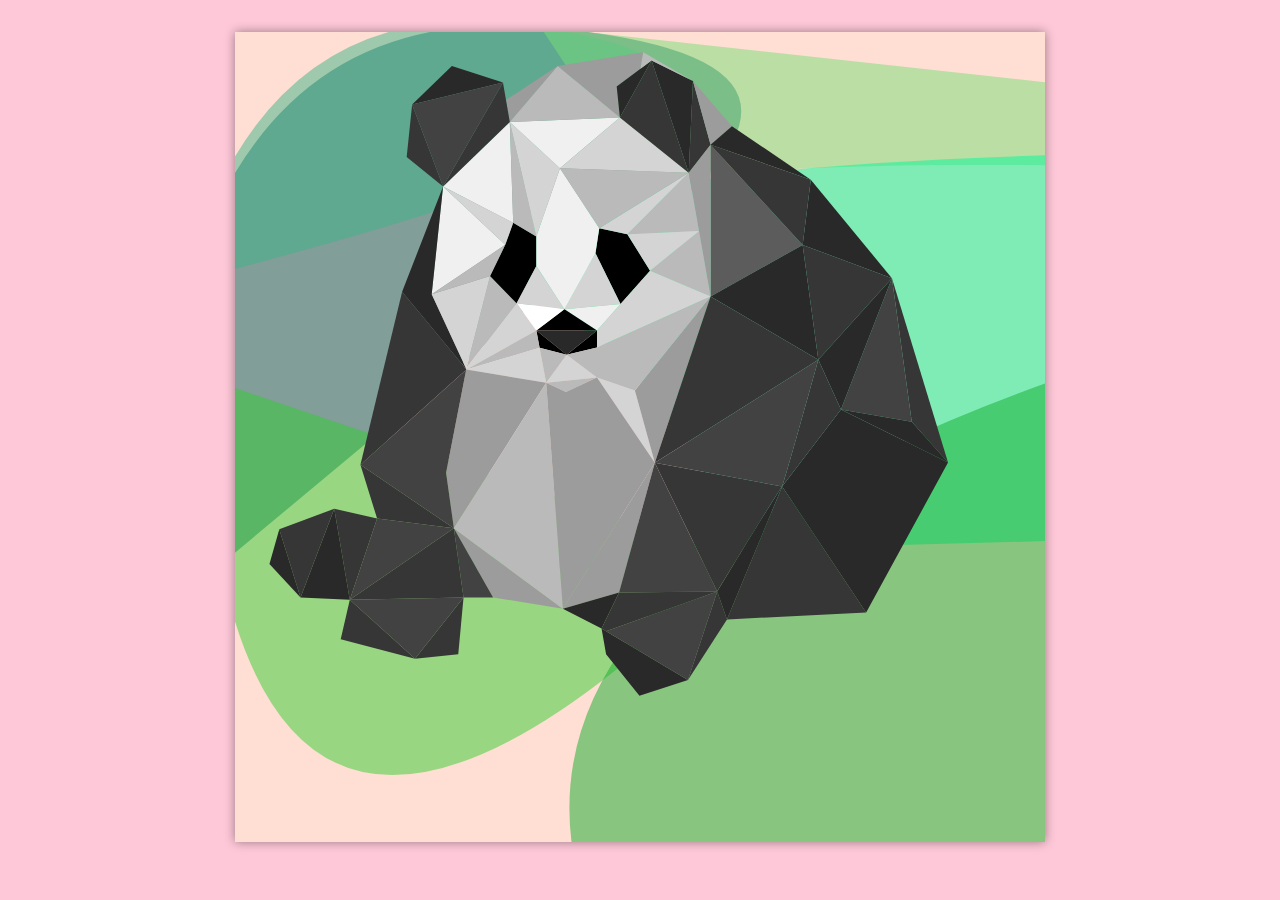
<file: SVG.html>
<html>
<head>
    <title>SVG</title>
    <style>
        body {
            background: #FEC8D8;
            margin: 0em;
            margin-top: 2em;
            font-family: sans-serif;
          	animation: test 6s ease-in-out infinite;
        }
        svg {
            background: #FFDFD3;
            width: 90vmin;
            height: 90vmin;
            display: block;
            margin: auto;
            box-shadow: 0px 0px 10px #0006;
        }
      @keyframes test {
  0%   {background-color: hsl(0, 100%, 50%);}
  25%  {background-color: hsl(60, 100%, 50%);}
  50%  {background-color: hsl(240, 100%, 50%);}
  100% {background-color: hsl(120, 100%, 25%);}
}
  </style>
</head>
<body>
<svg viewBox="140 160 1220 1115">
<g>
  <path d="M10,1000
           Q0,50 600,100
           T610 500"
    fill="hsl(180, 92%, 19%)" stroke="#000" stroke-width="0px" fill-opacity="50%"/>
    <path d="M10,1000
           Q0,0 600,100
           T0 500"
    fill="hsl(158, 49%, 47%)" stroke="#000" stroke-width="0px" fill-opacity="50%" />
    <path d="M7000,800
           Q0,0 600,500
           T600 100"
    fill="hsl(120, 60%, 67%)" stroke="#000" stroke-width="0px" fill-opacity="50%"/>
    <path d="M9000,670
           Q0,0 600,500
           T400 900"
    fill="hsl(157, 100%, 49%)" stroke="#000" stroke-width="0px" fill-opacity="50%" />
    <path d="M10,600
           Q0,0 100,800
           T900 900"
    fill="hsl(120, 61%, 50%)" stroke="#000" stroke-width="0px" fill-opacity="50%" />
    <path d="M8000,100
           Q0,50 700,1500
           T600 23300"
    fill="	hsl(130, 81%, 37%)" stroke="#000" stroke-width="0px" fill-opacity="50%" />
<g>
  <svg viewBox="0 -70 1000 1200"> 
	<path fill="hsl(0, 0%, 21%)" d="M331.458,296.103 272.463,248.184 281.309,163.378 	"/>
	<path fill="hsl(0, 0%, 16%)" d="M428.55,127.73 281.309,163.378 345.74,100.696 	"/>
	<path fill="hsl(0, 0%, 61%)" d="M517.247,100.71l-77.636,90.927l-6.252-36.143C433.549,156.601,515.964,101.555,517.247,100.71z"/>
	<path fill="hsl(0, 0%, 61%)" d="M651.4,105.418 612.867,133.881 618.04,184.263 517.262,100.696 655.933,78.572 	"/>
	<path fill="hsl(0, 0%, 94%)" d="M432.232,390.747 313.017,470.627 331.453,296.103 	"/>
	<path fill="#BABABA" d="M450.673,485.376 369.554,590.046 407.665,441.144 	"/>
	<path fill="hsl(0, 0%, 16%)" d="M669.443,92.082 618.04,184.263 612.867,133.881 651.4,105.418 	"/>
	<path fill="hsl(0, 0%, 16%)" d="M736.542,125.267 729.663,273.893 729.634,273.893 669.443,92.082 	"/>
	<path fill="hsl(0, 0%, 21%)" d="M765.063,228.509 729.736,273.893 729.663,273.893 736.542,125.267 	"/>
	<path fill="hsl(0, 0%, 73%)" d="M736.542,125.267 669.443,92.082 651.4,105.418 655.933,78.572 	"/>
	<path fill="hsl(0, 0%, 61%)" d="M799.715,198.4 765.058,228.509 736.536,125.267 	"/>
	<path fill="hsl(0, 0%, 16%)" d="M369.185,591.926 369.126,592.203 265.083,466.94 331.453,296.103 313.017,470.627 	"/>
	<path fill="hsl(0, 0%, 21%)" d="M369.126,592.203 368.922,593.281 197.489,747.168 265.083,466.94 	"/>
	<path fill="hsl(0, 0%, 21%)" d="M348.956,850.235 224.538,834.437 180.291,965.938 155.078,818.449 224.523,834.437 
		197.489,747.168 	"/>
	<path fill="hsl(0, 0%, 21%)" d="M285.982,1061.806 165.528,1029.932 180.277,965.938 180.291,965.938 	"/>
	<path fill="hsl(0, 0%, 21%)" d="M364.638,962.251 356.039,1054.431 285.982,1061.806 	"/>
	<path fill="hsl(0, 0%, 61%)" d="M525.636,980.687 412.571,962.251 348.956,850.235 	"/>
	<path fill="hsl(0, 0%, 26%)" d="M412.571,962.251 364.638,962.251 348.956,850.235 	"/>
	<path fill="hsl(0, 0%, 36%)" d="M914.31,390.849 765.058,474.314 765.058,228.509 	"/>
	<path fill="hsl(0, 0%, 16%)" d="M927.543,285.042 765.058,228.509 799.715,198.4 	"/>
	<path fill="hsl(0, 0%, 16%)" d="M1059.044,444.816 914.31,390.849 927.543,285.042 	"/>
	<path fill="hsl(0, 0%, 21%)" d="M881.139,782.277c-2.536,0.539-105.253,170.384-105.253,170.384L674.728,743.845L881.139,782.277z"/>
	<path fill="hsl(0, 0%, 21%)" d="M791.67,997.899 728.433,1096.215 775.886,952.661 	"/>
	<path fill="hsl(0, 0%, 21%)" d="M1017.26,986.837 791.67,997.899 881.183,782.291 881.198,782.306 	"/>
	<path fill="hsl(0, 0%, 16%)" d="M1150,743.481l-132.74,243.356L881.198,782.306c0.029,0,0.088-0.087,0.16-0.248l0.015-0.015l95.051-124.564
		L1150,743.481z"/>
	<path fill="hsl(0, 0%, 21%)" d="M1150,743.481 1091.179,677.592 1059.073,444.918 	"/>
	<path fill="hsl(0, 0%, 16%)" d="M180.291,965.938 180.277,965.938 100.397,962.251 155.078,818.449 	"/>
	<path fill="hsl(0, 0%, 21%)" d="M155.078,818.449 100.397,962.251 65.988,851.634 	"/>
	<path fill="hsl(0, 0%, 16%)" d="M100.397,962.251 50,907.948 65.988,851.634 	"/>
	<path fill="hsl(0, 0%, 83%)" d="M407.66,441.144 369.549,590.046 369.185,591.926 313.017,470.627 	"/>
	<path fill="hsl(0, 0%, 83%)" d="M482.634,529.622 369.554,592.713 369.19,591.926 369.554,590.046 450.673,485.376 	"/>
	<path fill="hsl(0, 0%, 94%)" d="M619.061,486.614 580.95,529.622 528.104,495.213 	"/>
	<path fill="hsl(0, 0%, 73%)" d="M746.336,368.347 630.122,373.535 729.663,273.98 	"/>
	<path fill="hsl(0, 0%, 73%)" d="M765.063,474.314 666.995,432.53 746.336,368.347 	"/>
	<path d="M580.95,529.622 580.95,557.08 531.792,568.957 	"/>
	<path d="M666.995,432.53 619.061,486.614 578.501,404.271 584.637,363.712 630.122,373.535 	"/>
	<path fill="hsl(0, 0%, 83%)" d="M580.944,605.83 498.616,614.428 498.601,614.428 531.786,568.957 	"/>
	<path fill="hsl(0, 0%, 83%)" d="M765.063,474.314 580.95,557.08 580.95,529.622 619.061,486.614 666.995,432.53 	"/>
	<path fill="hsl(0, 0%, 83%)" d="M746.336,368.347 666.995,432.53 630.122,373.535 	"/>
	<path d="M482.634,377.222 482.634,425.156 450.673,485.376 407.665,441.144 432.237,390.747 445.15,355.099 	"/>
	<path fill="hsl(0, 0%, 94%)" d="M445.15,355.099 331.458,296.103 439.612,191.637 	"/>
	<path fill="hsl(0, 0%, 83%)" d="M445.15,355.099 432.237,390.747 331.458,296.103 	"/>
	<path fill="hsl(0, 0%, 73%)" d="M432.237,390.747 407.665,441.144 313.022,470.627 	"/>
	<path fill="hsl(0, 0%, 73%)" d="M482.634,377.222 445.15,355.099 439.612,191.637 	"/>
	<path fill="hsl(0, 0%, 83%)" d="M619.061,486.614 528.104,495.213 578.501,404.271 	"/>
	<path fill="hsl(0, 0%, 94%)" d="M584.637,363.712 578.501,404.271 528.104,495.213 482.634,425.156 482.634,377.222 
		520.934,266.475 	"/>
	<path fill="hsl(0, 0%, 83%)" d="M528.104,495.213 450.673,485.376 482.634,425.156 	"/>
	<path fill="hsl(0, 0%, 83%)" d="M520.934,266.475 482.634,377.222 439.612,191.637 	"/>
	<path fill="hsl(0, 0%, 94%)" d="M618.04,184.263 520.934,266.475 439.612,191.637 	"/>
	<path fill="hsl(0, 0%, 73%)" d="M618.04,184.263 439.612,191.637 517.247,100.71 517.262,100.696 	"/>
	<path fill="hsl(0, 0%, 83%)" d="M729.546,273.893 520.934,266.475 618.04,184.263 	"/>
	<path fill="hsl(0, 0%, 83%)" d="M729.663,273.98 630.122,373.535 584.637,363.712 	"/>
	<path fill="hsl(0, 0%, 73%)" d="M729.663,273.98 584.637,363.712 520.934,266.475 729.546,273.893 	"/>
	<path fill="hsl(0, 0%, 21%)" d="M729.634,273.893 729.546,273.893 618.04,184.263 669.443,92.082 	"/>
	<path fill="hsl(0, 0%, 21%)" d="M927.543,285.042 914.31,390.849 765.058,228.509 	"/>
	<path fill="hsl(0, 0%, 83%)" d="M674.728,743.845 580.944,605.83 642.403,626.729 	"/>
	<path d="M580.95,529.622 482.634,529.622 528.104,495.213 	"/>
	<path fill="hsl(0, 0%, 16%)" d="M580.95,529.622 531.792,568.957 482.634,529.622 	"/>
	<path d="M531.792,568.957 487.88,557.619 482.634,529.622 	"/>
	<path fill="hsl(0, 0%, 73%)" d="M487.88,557.619 369.554,592.713 482.634,529.622 	"/>
	<path fill="hsl(0, 0%, 100%)" d="M528.104,495.213 482.634,529.622 450.673,485.376 	"/>
	<path fill="hsl(0, 0%, 21%)" d="M364.638,962.251 180.291,965.938 348.956,850.235 	"/>
	<path fill="hsl(0, 0%, 26%)" d="M364.638,962.251 285.982,1061.806 180.291,965.938 	"/>
	<path fill="hsl(0, 0%, 26%)" d="M348.956,850.235 180.291,965.938 224.538,834.437 	"/>
	<path fill="none" d="M674.733,743.848"/>
	<path fill="hsl(0, 0%, 16%)" d="M939.741,577.031 765.058,474.314 914.31,390.849 	"/>
	<path fill="hsl(0, 0%, 21%)" d="M1059.044,444.816 1059.044,444.86 939.741,577.031 914.31,390.849 	"/>
	<path fill="hsl(0, 0%, 26%)" d="M1091.179,677.592 976.424,657.48 1059.044,444.86 1059.058,444.875 1059.073,444.918 	"/>
	<path fill="hsl(0, 0%, 61%)" d="M765.058,228.509 765.058,474.314 746.33,368.347 729.657,273.98 729.73,273.893 	"/>
	<path fill="hsl(0, 0%, 61%)" d="M765.058,474.314 674.728,743.845 642.403,626.729 	"/>
	<path fill="hsl(0, 0%, 83%)" d="M498.601,614.428 369.549,592.713 487.875,557.619 	"/>
	<path fill="hsl(0, 0%, 73%)" d="M531.792,568.957 498.607,614.428 487.88,557.619 	"/>
	<path fill="hsl(0, 0%, 73%)" d="M580.95,557.08 580.95,605.83 531.792,568.957 	"/>
	<path fill="hsl(0, 0%, 73%)" d="M580.944,605.83 530.562,629.177 498.616,614.428 	"/>
	<path fill="hsl(0, 0%, 73%)" d="M765.058,474.314 642.403,626.729 580.944,605.83 580.944,557.08 	"/>
	<path fill="hsl(0, 0%, 61%)" d="M498.601,614.428 498.601,614.443 498.587,614.457 348.956,850.235 336.32,760.037 368.922,593.281 
		369.549,592.713 	"/>
	<path fill="hsl(0, 0%, 26%)" d="M336.32,760.037 348.956,850.235 197.489,747.168 368.922,593.281 	"/>
	<path fill="hsl(0, 0%, 73%)" d="M525.636,980.687 348.956,850.235 498.587,614.457 498.601,614.443 	"/>
	<path fill="hsl(0, 0%, 61%)" d="M674.728,743.845 525.636,980.687 498.601,614.443 498.601,614.428 498.616,614.428 
		530.562,629.177 580.944,605.83 	"/>
	<path fill="hsl(0, 0%, 61%)" d="M674.728,743.845 616.767,954.439 616.753,954.439 525.636,980.687 	"/>
	<path fill="hsl(0, 0%, 16%)" d="M728.433,1096.215 649.777,1121.428 595.693,1054.431 589.485,1019.25 588.319,1012.648 
		525.636,980.687 616.753,954.439 616.767,954.439 588.333,1012.648 595.693,1017.034 	"/>
	<path fill="hsl(0, 0%, 21%)" d="M939.741,577.031 674.728,743.845 765.058,474.314 	"/>
	<path fill="hsl(0, 0%, 16%)" d="M881.183,782.291L791.67,997.899l-15.784-45.238c0,0,102.717-169.845,105.253-170.384L881.183,782.291z"/>
	<path fill="hsl(0, 0%, 16%)" d="M1059.044,444.86 976.424,657.48 939.741,577.031 	"/>
	<path fill="hsl(0, 0%, 21%)" d="M976.424,657.48l-95.051,124.564c3.818-8.191,58.369-205.012,58.369-205.012L976.424,657.48z"/>
	<path fill="hsl(0, 0%, 26%)" d="M939.741,577.031c0,0-54.55,196.822-58.369,205.012l-0.015,0.015l-0.175,0.233l-0.044-0.015
		l-206.411-38.432L939.741,577.031z"/>
	<path fill="hsl(0, 0%, 26%)" d="M775.886,952.661 728.433,1096.215 595.693,1017.034 	"/>
	<path fill="hsl(0, 0%, 21%)" d="M775.886,952.661 595.693,1017.034 588.333,1012.648 616.767,954.439 	"/>
	<path fill="hsl(0, 0%, 26%)" d="M775.886,952.661 616.767,954.439 674.728,743.845 	"/>
	<path fill="hsl(0, 0%, 16%)" d="M1150,743.481 976.424,657.48 1091.179,677.592 	"/>
	<path fill="hsl(0, 0%, 21%)" d="M439.612,191.637 331.458,296.103 428.55,127.73 433.359,155.494 	"/>
	<path fill="hsl(0, 0%, 26%)" d="M428.55,127.73 331.458,296.103 281.309,163.378 	"/>
  </svg>
  </g>
  </g>
  </svg>
  </body>
</file>
